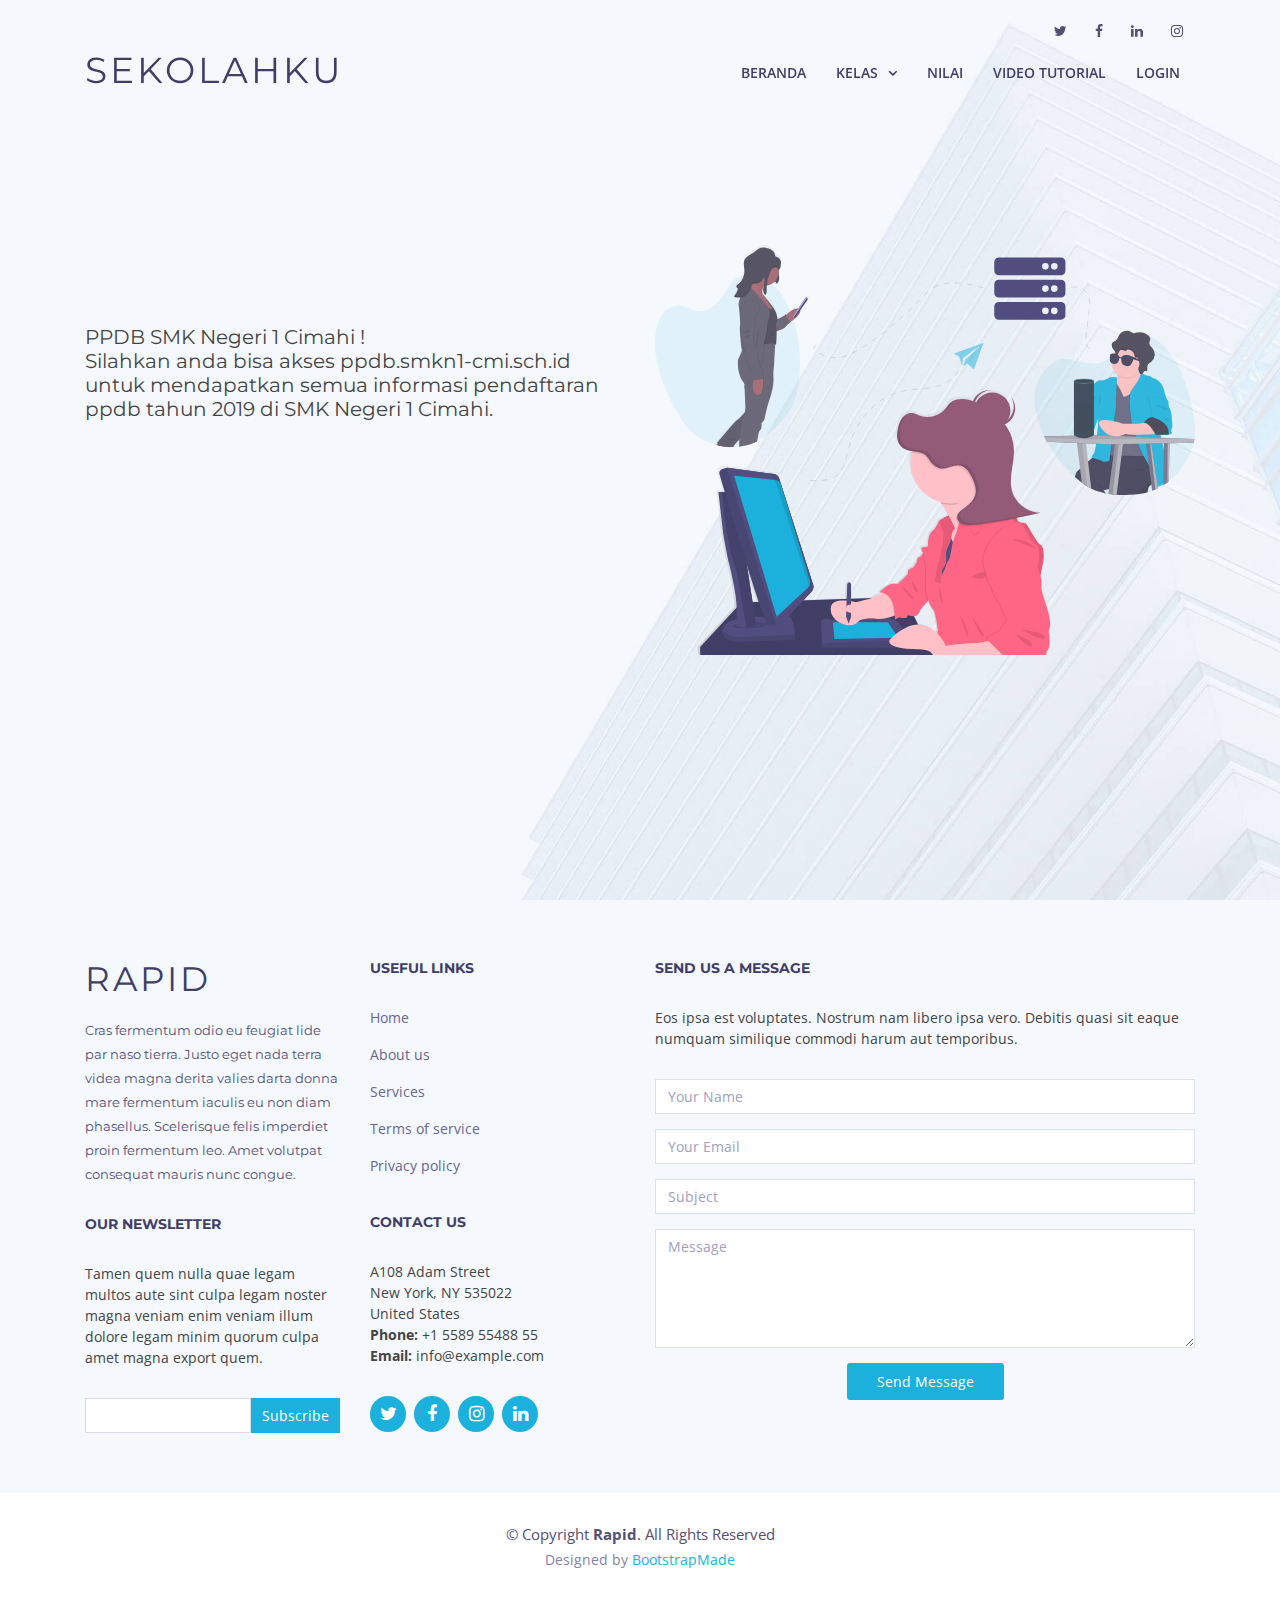
<file: index.html>
<!DOCTYPE html>
<html lang="en">
<head>
  <meta charset="utf-8">
  <title>SMA N 2 POSO</title>
  <meta content="width=device-width, initial-scale=1.0" name="viewport">
  <meta content="" name="keywords">
  <meta content="" name="description">

  <!-- Favicons -->
  <link href="img/favicon.png" rel="icon">
  <link href="img/apple-touch-icon.png" rel="apple-touch-icon">

  <!-- Google Fonts -->
  <link href="https://fonts.googleapis.com/css?family=Open+Sans:300,300i,400,400i,500,600,700,700i|Montserrat:300,400,500,600,700" rel="stylesheet">

  <!-- Bootstrap CSS File -->
  <link href="lib/bootstrap/css/bootstrap.min.css" rel="stylesheet">

  <!-- Libraries CSS Files -->
  <link href="lib/font-awesome/css/font-awesome.min.css" rel="stylesheet">
  <link href="lib/animate/animate.min.css" rel="stylesheet">
  <link href="lib/ionicons/css/ionicons.min.css" rel="stylesheet">
  <link href="lib/owlcarousel/assets/owl.carousel.min.css" rel="stylesheet">
  <link href="lib/lightbox/css/lightbox.min.css" rel="stylesheet">

  <!-- Main Stylesheet File -->
  <link href="css/style.css" rel="stylesheet">

  <!-- =======================================================
    Theme Name: Rapid
    Theme URL: https://bootstrapmade.com/rapid-multipurpose-bootstrap-business-template/
    Author: BootstrapMade.com
    License: https://bootstrapmade.com/license/
  ======================================================= -->
</head>

<body>
  <!--==========================
  Header
  ============================-->
  <header id="header">

    <div id="topbar">
      <div class="container">
        <div class="social-links">
          <a href="#" class="twitter"><i class="fa fa-twitter"></i></a>
          <a href="#" class="facebook"><i class="fa fa-facebook"></i></a>
          <a href="#" class="linkedin"><i class="fa fa-linkedin"></i></a>
          <a href="#" class="instagram"><i class="fa fa-instagram"></i></a>
        </div>
      </div>
    </div>

    <div class="container">

      <div class="logo float-left">
        <!-- Uncomment below if you prefer to use an image logo -->
        <h1 class="text-light"><a href="#intro" class="scrollto"><span>SEKOLAHKU</span></a></h1>
        <!-- <a href="#header" class="scrollto"><img src="img/logo.png" alt="" class="img-fluid"></a> -->
      </div>                            

      <nav class="main-nav float-right d-none d-lg-block">
        <ul>
          <li><a href="#intro">BERANDA</a></li>
          <li class="drop-down"><a href="">KELAS</a>
            <ul>
              <li><a href="#">Kelas X</a></li>
              <li><a href="#">Kelas XI</a></li>
              <li><a href="#">Kelas XI</a></li>
            </ul>
          <li><a href="">NILAI</a>
          </li>
          <li><a href="#videotutorial">VIDEO TUTORIAL</a></li>
          <li class="btn-get-started scrollto"><a href="#about">LOGIN</a></li>
       </ul>           
      </nav><!-- .main-nav -->
      
    </div>
  </header><!-- #header -->

  <!--==========================
    Intro Section
  ============================-->
  <section id="intro" class="clearfix">
    <div class="container d-flex h-100">
      <div class="row justify-content-center align-self-center">
        <div class="col-md-6 intro-info order-md-first order-last">
          <h5> <span>PPDB SMK Negeri 1 Cimahi !</span><br>
            Silahkan anda bisa akses ppdb.smkn1-cmi.sch.id untuk mendapatkan semua informasi pendaftaran ppdb 
            tahun 2019 di SMK Negeri 1 Cimahi.</h5>
        </div>
  
        <div class="col-md-6 intro-img order-md-last order-first">
          <img src="img/intro-img.svg" alt="" class="img-fluid">
        </div>
      </div>

    </div>
  </section><!-- #intro -->

 
  <!--==========================
    Footer
  ============================-->
  <footer id="footer" class="section-bg">
    <div class="footer-top">
      <div class="container">

        <div class="row">

          <div class="col-lg-6">

            <div class="row">

                <div class="col-sm-6">

                  <div class="footer-info">
                    <h3>Rapid</h3>
                    <p>Cras fermentum odio eu feugiat lide par naso tierra. Justo eget nada terra videa magna derita valies darta donna mare fermentum iaculis eu non diam phasellus. Scelerisque felis imperdiet proin fermentum leo. Amet volutpat consequat mauris nunc congue.</p>
                  </div>

                  <div class="footer-newsletter">
                    <h4>Our Newsletter</h4>
                    <p>Tamen quem nulla quae legam multos aute sint culpa legam noster magna veniam enim veniam illum dolore legam minim quorum culpa amet magna export quem.</p>
                    <form action="" method="post">
                      <input type="email" name="email"><input type="submit"  value="Subscribe">
                    </form>
                  </div>

                </div>

                <div class="col-sm-6">
                  <div class="footer-links">
                    <h4>Useful Links</h4>
                    <ul>
                      <li><a href="#">Home</a></li>
                      <li><a href="#">About us</a></li>
                      <li><a href="#">Services</a></li>
                      <li><a href="#">Terms of service</a></li>
                      <li><a href="#">Privacy policy</a></li>
                    </ul>
                  </div>

                  <div class="footer-links">
                    <h4>Contact Us</h4>
                    <p>
                      A108 Adam Street <br>
                      New York, NY 535022<br>
                      United States <br>
                      <strong>Phone:</strong> +1 5589 55488 55<br>
                      <strong>Email:</strong> info@example.com<br>
                    </p>
                  </div>

                  <div class="social-links">
                    <a href="#" class="twitter"><i class="fa fa-twitter"></i></a>
                    <a href="#" class="facebook"><i class="fa fa-facebook"></i></a>
                    <a href="#" class="instagram"><i class="fa fa-instagram"></i></a>
                    <a href="#" class="linkedin"><i class="fa fa-linkedin"></i></a>
                  </div>

                </div>

            </div>

          </div>

          <div class="col-lg-6">

            <div class="form">
              
              <h4>Send us a message</h4>
              <p>Eos ipsa est voluptates. Nostrum nam libero ipsa vero. Debitis quasi sit eaque numquam similique commodi harum aut temporibus.</p>
              <form action="" method="post" role="form" class="contactForm">
                <div class="form-group">
                  <input type="text" name="name" class="form-control" id="name" placeholder="Your Name" data-rule="minlen:4" data-msg="Please enter at least 4 chars" />
                  <div class="validation"></div>
                </div>
                <div class="form-group">
                  <input type="email" class="form-control" name="email" id="email" placeholder="Your Email" data-rule="email" data-msg="Please enter a valid email" />
                  <div class="validation"></div>
                </div>
                <div class="form-group">
                  <input type="text" class="form-control" name="subject" id="subject" placeholder="Subject" data-rule="minlen:4" data-msg="Please enter at least 8 chars of subject" />
                  <div class="validation"></div>
                </div>
                <div class="form-group">
                  <textarea class="form-control" name="message" rows="5" data-rule="required" data-msg="Please write something for us" placeholder="Message"></textarea>
                  <div class="validation"></div>
                </div>

                <div id="sendmessage">Your message has been sent. Thank you!</div>
                <div id="errormessage"></div>

                <div class="text-center"><button type="submit" title="Send Message">Send Message</button></div>
              </form>
            </div>

          </div>

          

        </div>

      </div>
    </div>

    <div class="container">
      <div class="copyright">
        &copy; Copyright <strong>Rapid</strong>. All Rights Reserved
      </div>
      <div class="credits">
        <!--
          All the links in the footer should remain intact.
          You can delete the links only if you purchased the pro version.
          Licensing information: https://bootstrapmade.com/license/
          Purchase the pro version with working PHP/AJAX contact form: https://bootstrapmade.com/buy/?theme=Rapid
        -->
        Designed by <a href="https://bootstrapmade.com/">BootstrapMade</a>
      </div>
    </div>
  </footer><!-- #footer -->

  <a href="#" class="back-to-top"><i class="fa fa-chevron-up"></i></a>
  <!-- Uncomment below i you want to use a preloader -->
  <!-- <div id="preloader"></div> -->

  <!-- JavaScript Libraries -->
  <script src="lib/jquery/jquery.min.js"></script>
  <script src="lib/jquery/jquery-migrate.min.js"></script>
  <script src="lib/bootstrap/js/bootstrap.bundle.min.js"></script>
  <script src="lib/easing/easing.min.js"></script>
  <script src="lib/mobile-nav/mobile-nav.js"></script>
  <script src="lib/wow/wow.min.js"></script>
  <script src="lib/waypoints/waypoints.min.js"></script>
  <script src="lib/counterup/counterup.min.js"></script>
  <script src="lib/owlcarousel/owl.carousel.min.js"></script>
  <script src="lib/isotope/isotope.pkgd.min.js"></script>
  <script src="lib/lightbox/js/lightbox.min.js"></script>
  <!-- Contact Form JavaScript File -->
  <script src="contactform/contactform.js"></script>

  <!-- Template Main Javascript File -->
  <script src="js/main.js"></script>

</body>
</html>
</file>
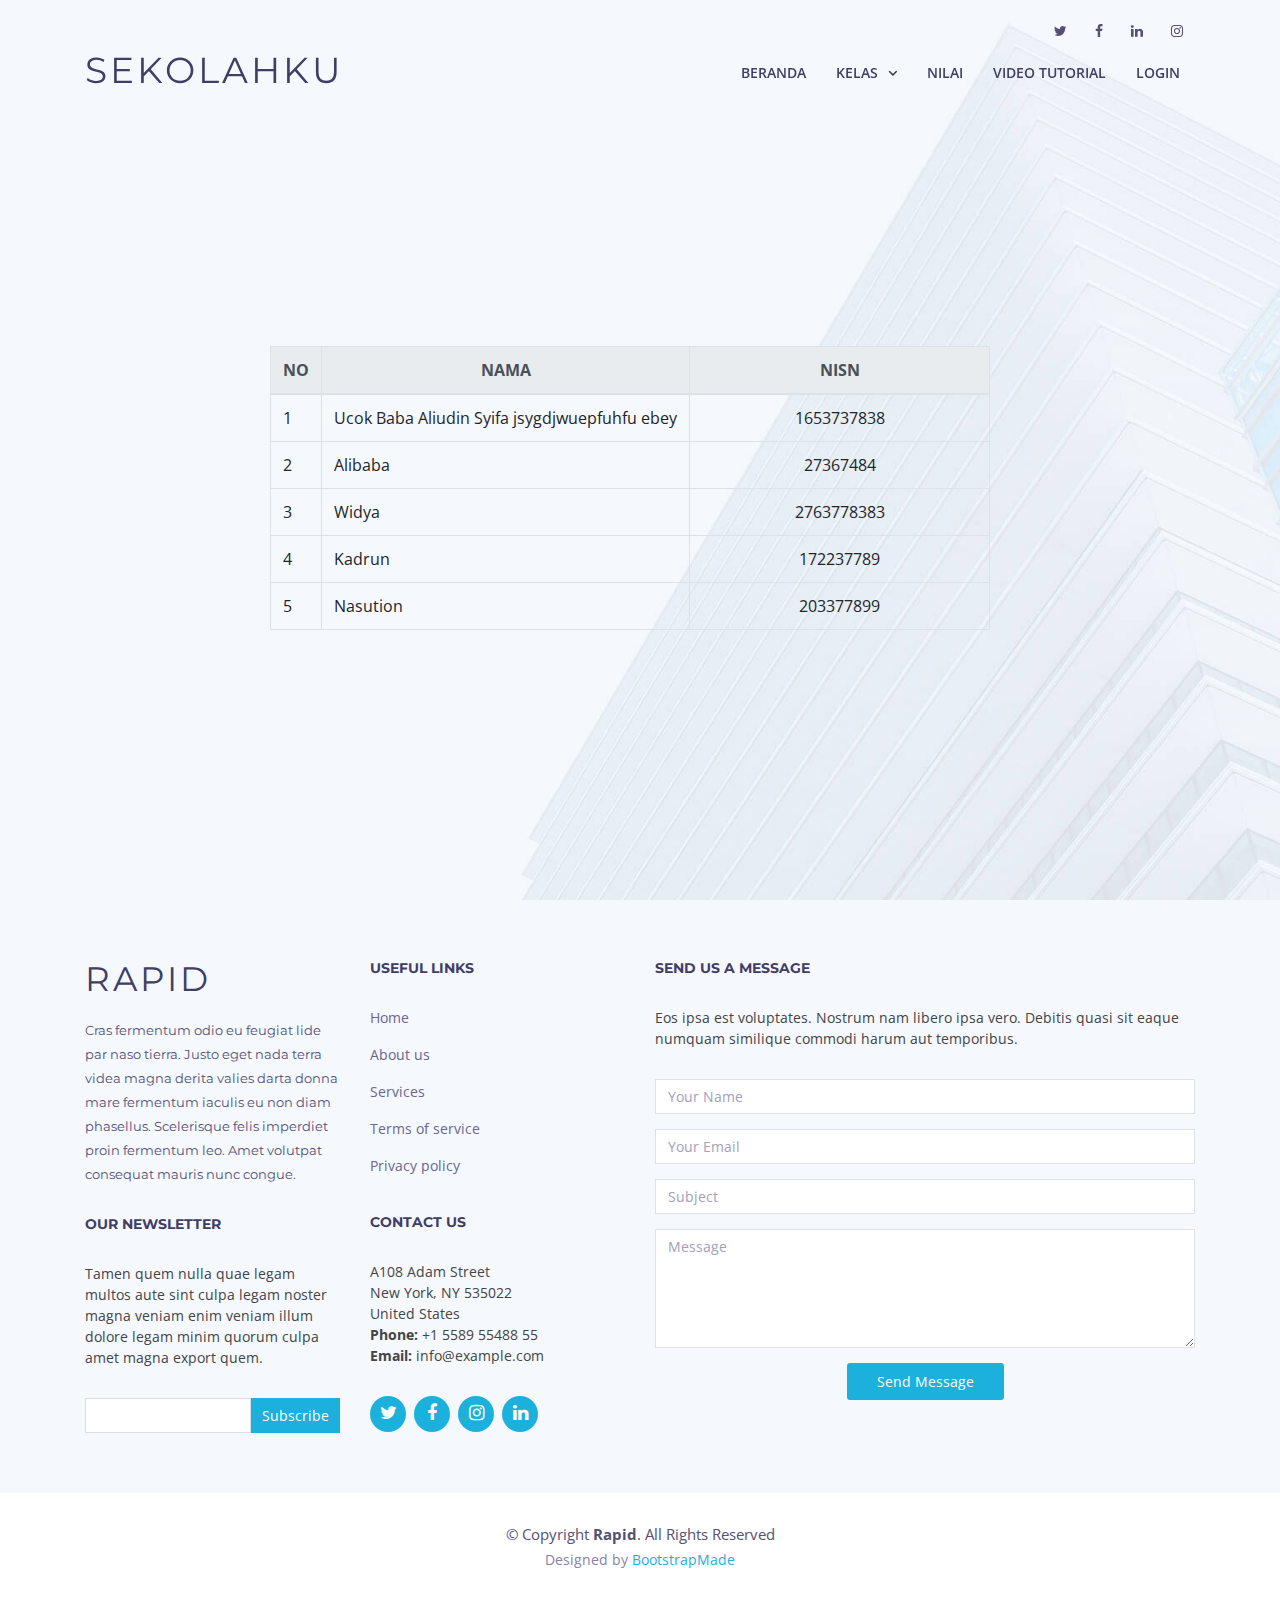
<file: kelasx.html>
<html lang="en">
<head>
  <meta charset="utf-8">
  <title>SMA N 2 POSO</title>
  <meta content="width=device-width, initial-scale=1.0" name="viewport">
  <meta content="" name="keywords">
  <meta content="" name="description">

  <!-- Favicons -->
  <link href="img/favicon.png" rel="icon">
  <link href="img/apple-touch-icon.png" rel="apple-touch-icon">

  <!-- Google Fonts -->
  <link href="https://fonts.googleapis.com/css?family=Open+Sans:300,300i,400,400i,500,600,700,700i|Montserrat:300,400,500,600,700" rel="stylesheet">

  <!-- Bootstrap CSS File -->
  <link href="lib/bootstrap/css/bootstrap.min.css" rel="stylesheet">
  <link href="css/custom.css" rel="stylesheet">
 

  <!-- Libraries CSS Files -->
  <link href="lib/font-awesome/css/font-awesome.min.css" rel="stylesheet">
  <link href="lib/animate/animate.min.css" rel="stylesheet">
  <link href="lib/ionicons/css/ionicons.min.css" rel="stylesheet">
  <link href="lib/owlcarousel/assets/owl.carousel.min.css" rel="stylesheet">
  <link href="lib/lightbox/css/lightbox.min.css" rel="stylesheet">

  <!-- Main Stylesheet File -->
  <link href="css/style.css" rel="stylesheet">

  <!-- =======================================================
    Theme Name: Rapid
    Theme URL: https://bootstrapmade.com/rapid-multipurpose-bootstrap-business-template/
    Author: BootstrapMade.com
    License: https://bootstrapmade.com/license/
  ======================================================= -->
</head>

<body>
  <!--==========================
  Header
  ============================-->
  <header id="header">

    <div id="topbar">
      <div class="container">
        <div class="social-links">
          <a href="#" class="twitter"><i class="fa fa-twitter"></i></a>
          <a href="#" class="facebook"><i class="fa fa-facebook"></i></a>
          <a href="#" class="linkedin"><i class="fa fa-linkedin"></i></a>
          <a href="#" class="instagram"><i class="fa fa-instagram"></i></a>
        </div>
      </div>
    </div>

    <div class="container">

      <div class="logo float-left">
        <!-- Uncomment below if you prefer to use an image logo -->
        <h1 class="text-light"><a href="#intro" class="scrollto"><span>SEKOLAHKU</span></a></h1>
        <!-- <a href="#header" class="scrollto"><img src="img/logo.png" alt="" class="img-fluid"></a> -->
      </div>                            

      <nav class="main-nav float-right d-none d-lg-block">
        <ul>
          <li><a href="#intro">BERANDA</a></li>
          <li class="drop-down"><a href="">KELAS</a>
            <ul>
              <li><a href="">Kelas X</a></li>
              <li><a href="#">Kelas XI</a></li>
              <li><a href="#">Kelas XI</a></li>
            </ul>
          <li><a href="">NILAI</a>
          </li>
          <li><a href="#videotutorial">VIDEO TUTORIAL</a></li>
          <li class="btn-get-started scrollto"><a href="#about">LOGIN</a></li>
       </ul>           
      </nav><!-- .main-nav -->
      
    </div>
  </header><!-- #header -->

  <!--==========================
    Intro Section
  ============================-->
  <section id="intro" class="clearfix">
    <div class="container d-flex h-100 table-responsive">
      <div class="row justify-content-center align-self-center">
       
       <div class="tabletengah">
        <table class="table table-bordered table-hover" >
            <thead class="thead-light" align="center">
                <tr class="table-width">
                    <th>NO</th>
                    <th>NAMA</th>
                    <th width="300px">NISN</th>				
                </tr>
            </thead>
            <tbody>
                <tr>
                    <td>1</td>
                    <td align="left">Ucok Baba Aliudin Syifa jsygdjwuepfuhfu ebey</td>
                    <td align="center">1653737838</td>
                </tr>
                <tr>
                    <td>2</td>
                    <td align="left">Alibaba</td>
                    <td align="center">27367484</td>
                </tr>
                <tr>
                    <td>3</td>
                    <td align="left">Widya</td>
                    <td align="center" >2763778383</td>
                </tr>
                <tr>
                    <td>4</td>
                    <td align="left" >Kadrun</td>
                    <td align="center">172237789</td>
                </tr>
                <tr>
                    <td>5</td>
                    <td align="left" >Nasution</td>
                    <td align="center">203377899</td>
                </tr>
            </tbody>
        </table>
        </div>

      </div>

    </div>
  </section><!-- #intro -->

 
  <!--==========================
    Footer
  ============================-->
  <footer id="footer" class="section-bg">
    <div class="footer-top">
      <div class="container">

        <div class="row">

          <div class="col-lg-6">

            <div class="row">

                <div class="col-sm-6">

                  <div class="footer-info">
                    <h3>Rapid</h3>
                    <p>Cras fermentum odio eu feugiat lide par naso tierra. Justo eget nada terra videa magna derita valies darta donna mare fermentum iaculis eu non diam phasellus. Scelerisque felis imperdiet proin fermentum leo. Amet volutpat consequat mauris nunc congue.</p>
                  </div>

                  <div class="footer-newsletter">
                    <h4>Our Newsletter</h4>
                    <p>Tamen quem nulla quae legam multos aute sint culpa legam noster magna veniam enim veniam illum dolore legam minim quorum culpa amet magna export quem.</p>
                    <form action="" method="post">
                      <input type="email" name="email"><input type="submit"  value="Subscribe">
                    </form>
                  </div>

                </div>

                <div class="col-sm-6">
                  <div class="footer-links">
                    <h4>Useful Links</h4>
                    <ul>
                      <li><a href="#">Home</a></li>
                      <li><a href="#">About us</a></li>
                      <li><a href="#">Services</a></li>
                      <li><a href="#">Terms of service</a></li>
                      <li><a href="#">Privacy policy</a></li>
                    </ul>
                  </div>

                  <div class="footer-links">
                    <h4>Contact Us</h4>
                    <p>
                      A108 Adam Street <br>
                      New York, NY 535022<br>
                      United States <br>
                      <strong>Phone:</strong> +1 5589 55488 55<br>
                      <strong>Email:</strong> info@example.com<br>
                    </p>
                  </div>

                  <div class="social-links">
                    <a href="#" class="twitter"><i class="fa fa-twitter"></i></a>
                    <a href="#" class="facebook"><i class="fa fa-facebook"></i></a>
                    <a href="#" class="instagram"><i class="fa fa-instagram"></i></a>
                    <a href="#" class="linkedin"><i class="fa fa-linkedin"></i></a>
                  </div>

                </div>

            </div>

          </div>

          <div class="col-lg-6">

            <div class="form">
              
              <h4>Send us a message</h4>
              <p>Eos ipsa est voluptates. Nostrum nam libero ipsa vero. Debitis quasi sit eaque numquam similique commodi harum aut temporibus.</p>
              <form action="" method="post" role="form" class="contactForm">
                <div class="form-group">
                  <input type="text" name="name" class="form-control" id="name" placeholder="Your Name" data-rule="minlen:4" data-msg="Please enter at least 4 chars" />
                  <div class="validation"></div>
                </div>
                <div class="form-group">
                  <input type="email" class="form-control" name="email" id="email" placeholder="Your Email" data-rule="email" data-msg="Please enter a valid email" />
                  <div class="validation"></div>
                </div>
                <div class="form-group">
                  <input type="text" class="form-control" name="subject" id="subject" placeholder="Subject" data-rule="minlen:4" data-msg="Please enter at least 8 chars of subject" />
                  <div class="validation"></div>
                </div>
                <div class="form-group">
                  <textarea class="form-control" name="message" rows="5" data-rule="required" data-msg="Please write something for us" placeholder="Message"></textarea>
                  <div class="validation"></div>
                </div>

                <div id="sendmessage">Your message has been sent. Thank you!</div>
                <div id="errormessage"></div>

                <div class="text-center"><button type="submit" title="Send Message">Send Message</button></div>
              </form>
            </div>

          </div>

          

        </div>

      </div>
    </div>

    <div class="container">
      <div class="copyright">
        &copy; Copyright <strong>Rapid</strong>. All Rights Reserved
      </div>
      <div class="credits">
        <!--
          All the links in the footer should remain intact.
          You can delete the links only if you purchased the pro version.
          Licensing information: https://bootstrapmade.com/license/
          Purchase the pro version with working PHP/AJAX contact form: https://bootstrapmade.com/buy/?theme=Rapid
        -->
        Designed by <a href="https://bootstrapmade.com/">BootstrapMade</a>
      </div>
    </div>
  </footer><!-- #footer -->

  <a href="#" class="back-to-top"><i class="fa fa-chevron-up"></i></a>
  <!-- Uncomment below i you want to use a preloader -->
  <!-- <div id="preloader"></div> -->

  <!-- JavaScript Libraries -->
  <script src="lib/jquery/jquery.min.js"></script>
  <script src="lib/jquery/jquery-migrate.min.js"></script>
  <script src="lib/bootstrap/js/bootstrap.bundle.min.js"></script>
  <script src="lib/easing/easing.min.js"></script>
  <script src="lib/mobile-nav/mobile-nav.js"></script>
  <script src="lib/wow/wow.min.js"></script>
  <script src="lib/waypoints/waypoints.min.js"></script>
  <script src="lib/counterup/counterup.min.js"></script>
  <script src="lib/owlcarousel/owl.carousel.min.js"></script>
  <script src="lib/isotope/isotope.pkgd.min.js"></script>
  <script src="lib/lightbox/js/lightbox.min.js"></script>
  <!-- Contact Form JavaScript File -->
  <script src="contactform/contactform.js"></script>

  <!-- Template Main Javascript File -->
  <script src="js/main.js"></script>

</body>
</html>
</file>
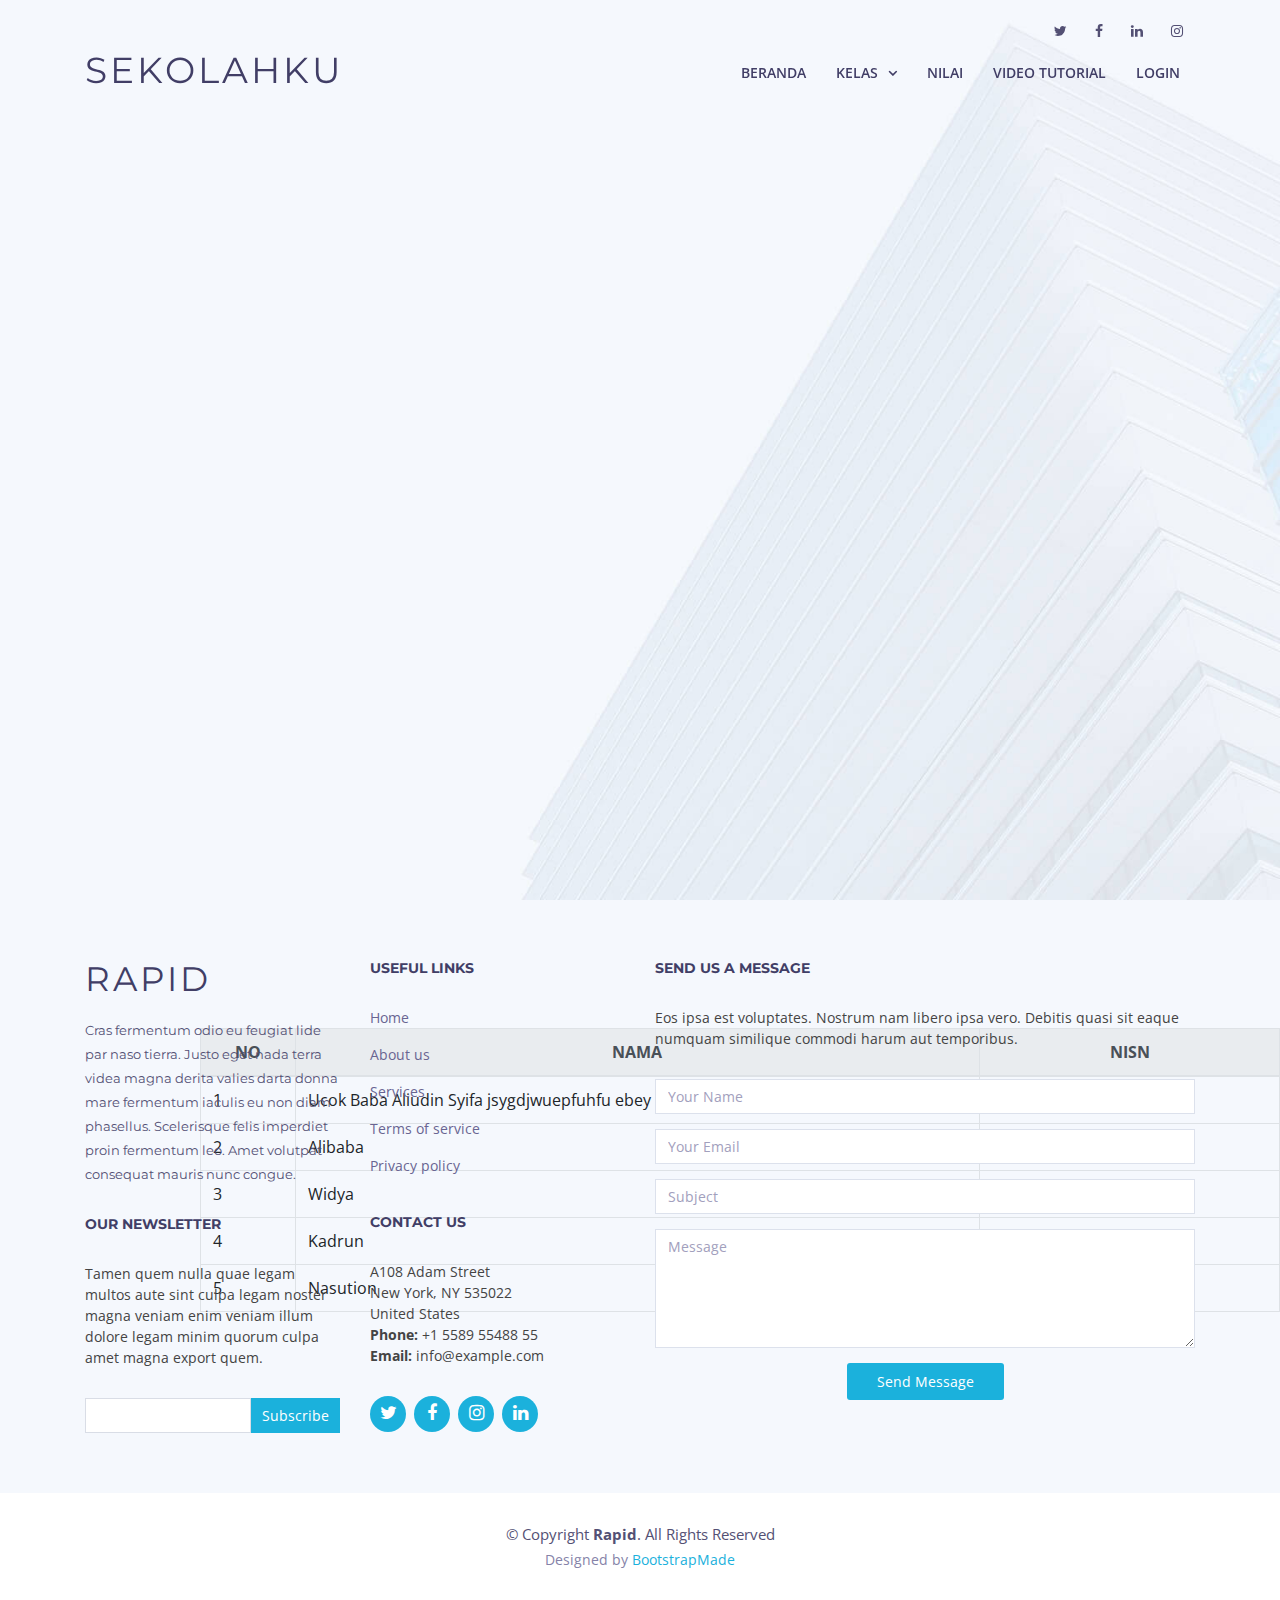
<file: kelasxii.html>
<html lang="en">
<head>
  <meta charset="utf-8">
  <title>SMA N 2 POSO</title>
  <meta content="width=device-width, initial-scale=1.0" name="viewport">
  <meta content="" name="keywords">
  <meta content="" name="description">

  <!-- Favicons -->
  <link href="img/favicon.png" rel="icon">
  <link href="img/apple-touch-icon.png" rel="apple-touch-icon">

  <!-- Google Fonts -->
  <link href="https://fonts.googleapis.com/css?family=Open+Sans:300,300i,400,400i,500,600,700,700i|Montserrat:300,400,500,600,700" rel="stylesheet">

  <!-- Bootstrap CSS File -->
  <link href="lib/bootstrap/css/bootstrap.min.css" rel="stylesheet">
  <link href="css/custom.css" rel="stylesheet">
 

  <!-- Libraries CSS Files -->
  <link href="lib/font-awesome/css/font-awesome.min.css" rel="stylesheet">
  <link href="lib/animate/animate.min.css" rel="stylesheet">
  <link href="lib/ionicons/css/ionicons.min.css" rel="stylesheet">
  <link href="lib/owlcarousel/assets/owl.carousel.min.css" rel="stylesheet">
  <link href="lib/lightbox/css/lightbox.min.css" rel="stylesheet">

  <!-- Main Stylesheet File -->
  <link href="css/style.css" rel="stylesheet">

  <!-- =======================================================
    Theme Name: Rapid
    Theme URL: https://bootstrapmade.com/rapid-multipurpose-bootstrap-business-template/
    Author: BootstrapMade.com
    License: https://bootstrapmade.com/license/
  ======================================================= -->
</head>

<body>
  <!--==========================
  Header
  ============================-->
  <header id="header">

    <div id="topbar">
      <div class="container">
        <div class="social-links">
          <a href="#" class="twitter"><i class="fa fa-twitter"></i></a>
          <a href="#" class="facebook"><i class="fa fa-facebook"></i></a>
          <a href="#" class="linkedin"><i class="fa fa-linkedin"></i></a>
          <a href="#" class="instagram"><i class="fa fa-instagram"></i></a>
        </div>
      </div>
    </div>

    <div class="container">

      <div class="logo float-left">
        <!-- Uncomment below if you prefer to use an image logo -->
        <h1 class="text-light"><a href="#intro" class="scrollto"><span>SEKOLAHKU</span></a></h1>
        <!-- <a href="#header" class="scrollto"><img src="img/logo.png" alt="" class="img-fluid"></a> -->
      </div>                            

      <nav class="main-nav float-right d-none d-lg-block">
        <ul>
          <li><a href="#intro">BERANDA</a></li>
          <li class="drop-down"><a href="">KELAS</a>
            <ul>
              <li><a href="#">Kelas X</a></li>
              <li><a href="#">Kelas XI</a></li>
              <li><a href="#">Kelas XI</a></li>
            </ul>
          <li><a href="">NILAI</a>
          </li>
          <li><a href="#videotutorial">VIDEO TUTORIAL</a></li>
          <li class="btn-get-started scrollto"><a href="#about">LOGIN</a></li>
       </ul>           
      </nav><!-- .main-nav -->
      
    </div>
  </header><!-- #header -->

  <!--==========================
    Intro Section
  ============================-->
  <section id="intro" class="clearfix">
    <div class="container d-flex h-100 table-responsive">
      <div class="row justify-content-center align-self-center">
      </div>
    </div>
       
       <div class="tabletengah">
        <table class="table table-bordered table-hover" >
            <thead class="thead-light" align="center">
                <tr class="table-width">
                    <th>NO</th>
                    <th>NAMA</th>
                    <th width="300px">NISN</th>				
                </tr>
            </thead>
            <tbody>
                <tr>
                    <td>1</td>
                    <td align="left">Ucok Baba Aliudin Syifa jsygdjwuepfuhfu ebey</td>
                    <td align="center">1653737838</td>
                </tr>
                <tr>
                    <td>2</td>
                    <td align="left">Alibaba</td>
                    <td align="center">27367484</td>
                </tr>
                <tr>
                    <td>3</td>
                    <td align="left">Widya</td>
                    <td align="center" >2763778383</td>
                </tr>
                <tr>
                    <td>4</td>
                    <td align="left" >Kadrun</td>
                    <td align="center">172237789</td>
                </tr>
                <tr>
                    <td>5</td>
                    <td align="left" >Nasution</td>
                    <td align="center">203377899</td>
                </tr>
            </tbody>
        </table>
        </div>

      </div>

    </div>
  </section><!-- #intro -->

 
  <!--==========================
    Footer
  ============================-->
  <footer id="footer" class="section-bg">
    <div class="footer-top">
      <div class="container">

        <div class="row">

          <div class="col-lg-6">

            <div class="row">

                <div class="col-sm-6">

                  <div class="footer-info">
                    <h3>Rapid</h3>
                    <p>Cras fermentum odio eu feugiat lide par naso tierra. Justo eget nada terra videa magna derita valies darta donna mare fermentum iaculis eu non diam phasellus. Scelerisque felis imperdiet proin fermentum leo. Amet volutpat consequat mauris nunc congue.</p>
                  </div>

                  <div class="footer-newsletter">
                    <h4>Our Newsletter</h4>
                    <p>Tamen quem nulla quae legam multos aute sint culpa legam noster magna veniam enim veniam illum dolore legam minim quorum culpa amet magna export quem.</p>
                    <form action="" method="post">
                      <input type="email" name="email"><input type="submit"  value="Subscribe">
                    </form>
                  </div>

                </div>

                <div class="col-sm-6">
                  <div class="footer-links">
                    <h4>Useful Links</h4>
                    <ul>
                      <li><a href="#">Home</a></li>
                      <li><a href="#">About us</a></li>
                      <li><a href="#">Services</a></li>
                      <li><a href="#">Terms of service</a></li>
                      <li><a href="#">Privacy policy</a></li>
                    </ul>
                  </div>

                  <div class="footer-links">
                    <h4>Contact Us</h4>
                    <p>
                      A108 Adam Street <br>
                      New York, NY 535022<br>
                      United States <br>
                      <strong>Phone:</strong> +1 5589 55488 55<br>
                      <strong>Email:</strong> info@example.com<br>
                    </p>
                  </div>

                  <div class="social-links">
                    <a href="#" class="twitter"><i class="fa fa-twitter"></i></a>
                    <a href="#" class="facebook"><i class="fa fa-facebook"></i></a>
                    <a href="#" class="instagram"><i class="fa fa-instagram"></i></a>
                    <a href="#" class="linkedin"><i class="fa fa-linkedin"></i></a>
                  </div>

                </div>

            </div>

          </div>

          <div class="col-lg-6">

            <div class="form">
              
              <h4>Send us a message</h4>
              <p>Eos ipsa est voluptates. Nostrum nam libero ipsa vero. Debitis quasi sit eaque numquam similique commodi harum aut temporibus.</p>
              <form action="" method="post" role="form" class="contactForm">
                <div class="form-group">
                  <input type="text" name="name" class="form-control" id="name" placeholder="Your Name" data-rule="minlen:4" data-msg="Please enter at least 4 chars" />
                  <div class="validation"></div>
                </div>
                <div class="form-group">
                  <input type="email" class="form-control" name="email" id="email" placeholder="Your Email" data-rule="email" data-msg="Please enter a valid email" />
                  <div class="validation"></div>
                </div>
                <div class="form-group">
                  <input type="text" class="form-control" name="subject" id="subject" placeholder="Subject" data-rule="minlen:4" data-msg="Please enter at least 8 chars of subject" />
                  <div class="validation"></div>
                </div>
                <div class="form-group">
                  <textarea class="form-control" name="message" rows="5" data-rule="required" data-msg="Please write something for us" placeholder="Message"></textarea>
                  <div class="validation"></div>
                </div>

                <div id="sendmessage">Your message has been sent. Thank you!</div>
                <div id="errormessage"></div>

                <div class="text-center"><button type="submit" title="Send Message">Send Message</button></div>
              </form>
            </div>

          </div>

          

        </div>

      </div>
    </div>

    <div class="container">
      <div class="copyright">
        &copy; Copyright <strong>Rapid</strong>. All Rights Reserved
      </div>
      <div class="credits">
        <!--
          All the links in the footer should remain intact.
          You can delete the links only if you purchased the pro version.
          Licensing information: https://bootstrapmade.com/license/
          Purchase the pro version with working PHP/AJAX contact form: https://bootstrapmade.com/buy/?theme=Rapid
        -->
        Designed by <a href="https://bootstrapmade.com/">BootstrapMade</a>
      </div>
    </div>
  </footer><!-- #footer -->

  <a href="#" class="back-to-top"><i class="fa fa-chevron-up"></i></a>
  <!-- Uncomment below i you want to use a preloader -->
  <!-- <div id="preloader"></div> -->

  <!-- JavaScript Libraries -->
  <script src="lib/jquery/jquery.min.js"></script>
  <script src="lib/jquery/jquery-migrate.min.js"></script>
  <script src="lib/bootstrap/js/bootstrap.bundle.min.js"></script>
  <script src="lib/easing/easing.min.js"></script>
  <script src="lib/mobile-nav/mobile-nav.js"></script>
  <script src="lib/wow/wow.min.js"></script>
  <script src="lib/waypoints/waypoints.min.js"></script>
  <script src="lib/counterup/counterup.min.js"></script>
  <script src="lib/owlcarousel/owl.carousel.min.js"></script>
  <script src="lib/isotope/isotope.pkgd.min.js"></script>
  <script src="lib/lightbox/js/lightbox.min.js"></script>
  <!-- Contact Form JavaScript File -->
  <script src="contactform/contactform.js"></script>

  <!-- Template Main Javascript File -->
  <script src="js/main.js"></script>

</body>
</html>
</file>
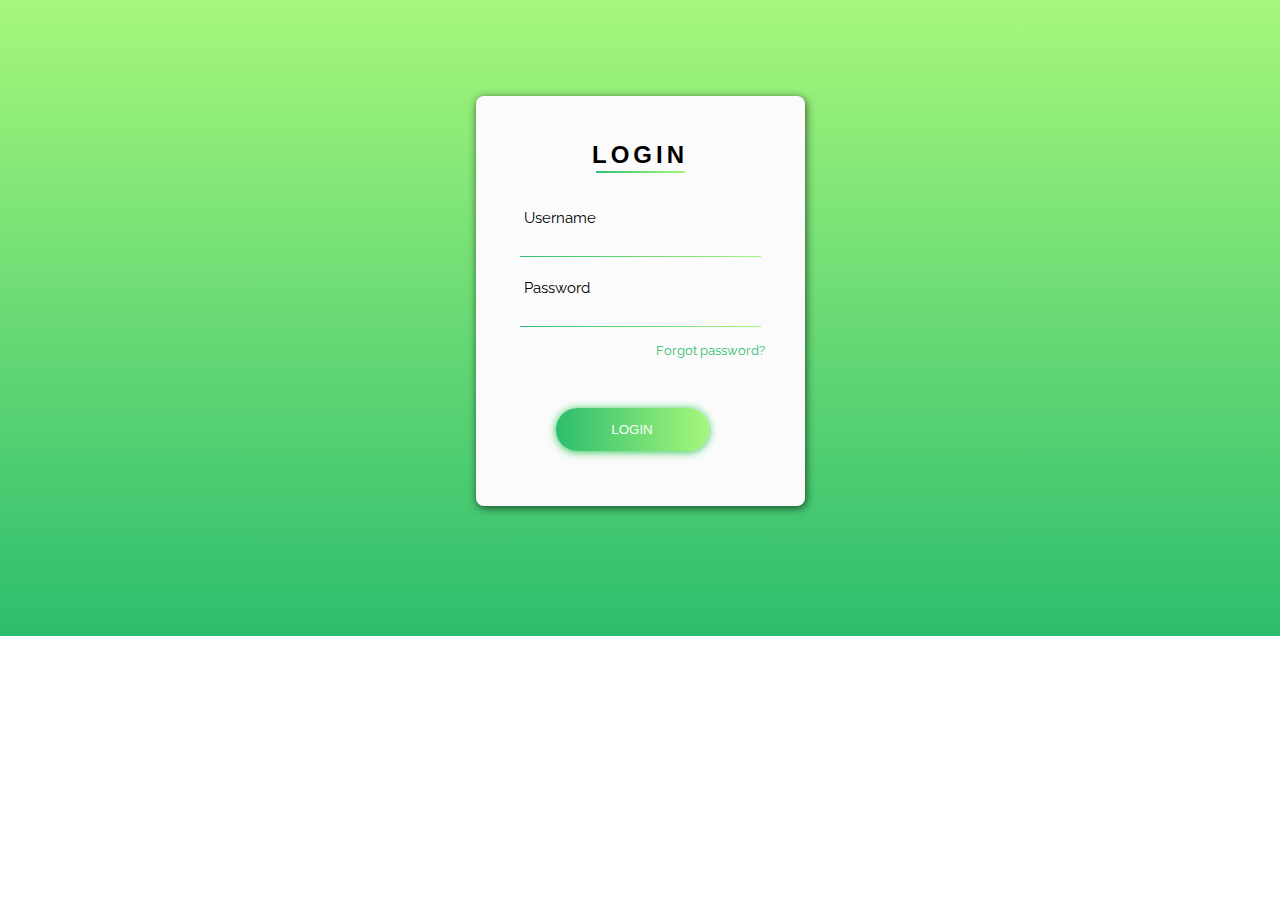
<file: loin2.html>
<!DOCTYPE html>
<html>
 <head>
  <title>Login</title>
  <link href="https://fonts.googleapis.com/css?family=Raleway" rel="stylesheet">
  <link href="./css/" rel="stylesheet">
  <style>
  #card {
    background: #fbfbfb;
    border-radius: 8px;
    box-shadow: 1px 2px 8px rgba(0, 0, 0, 0.65);
    height: 410px;
    margin: 6rem auto 8.1rem auto;
    width: 329px;
}
body {
       background: -webkit-linear-gradient(bottom, #2dbd6e, #a6f77b);
       background-repeat: no-repeat;
}
#card-content {
      padding: 12px 44px;
}
#card-title {
      font-family: "Raleway Thin", sans-serif;
      letter-spacing: 4px;
      padding-bottom: 23px;
      padding-top: 13px;
      text-align: center;
}
.underline-title {
      background: -webkit-linear-gradient(right, #a6f77b, #2ec06f);
      height: 2px;
      margin: -1.1rem auto 0 auto;
      width: 89px;
}
a {
    text-decoration: none;
}
label {
    font-family: "Raleway", sans-serif;
    font-size: 11pt;
}
#forgot-pass {
    color: #2dbd6e;
    font-family: "Raleway", sans-serif;
    font-size: 10pt;
    margin-top: 3px;
    padding-right: 40px;
    text-align: right;
}
.form {
    align-items: left;
    display: flex;
    flex-direction: column;
}
.form-border {
    background: -webkit-linear-gradient(right, #a6f77b, #2ec06f);
    height: 1px;
    width: 100%;
}
.form-content {
    background: #fbfbfb;
    border: none;
    outline: none;
    padding-top: 14px;
}

#submit-btn {
    background: -webkit-linear-gradient(right, #a6f77b, #2dbd6e);
    border: none;
    border-radius: 21px;
    box-shadow: 0px 1px 8px #24c64f;
    cursor: pointer;
    color: white;
    font-family: "Raleway SemiBold", sans-serif;
    height: 42.3px;
    margin: 0 auto;
    margin-top: 50px;
    margin-left: 80px;
    transition: 0.25s;
    width: 153px;
}
#submit-btn:hover {
    box-shadow: 0px 1px 18px #24c64f;
}
</style>
 </head>
 <body>
     <div id="card">
        <div id="card-content">
            <div id="card-title">
              <h2>LOGIN</h2>
              <div class="underline-title"></div>
            </div>
            <form method="post" class="form">
                <label for="user-email" style="padding-top:13px">&nbsp;Username</label>
      <input
       id="user-email"
       class="form-content"
       type="email"
       name="email"
       autocomplete="on"
       required />
      <div class="form-border"></div>
    <label for="user-password" style="padding-top:22px">&nbsp;Password</label>
      <input
       id="user-password"
       class="form-content"
       type="password"
       name="password"
       required />
      <div class="form-border">
          </div>
         </div>
    <a href="#"><legend id="forgot-pass">Forgot password?</legend></a>   
    <input id="submit-btn" type="submit" name="submit" value="LOGIN" /> 
        </form>
     </div>
 </body>
</html>
</file>
<file: css/custom.css>
.tabletengah {
    padding-left: 200px;
    padding-top: 10%;
}

#card {
    border-radius: 8px;
    box-shadow: 1px 2px 8px rgba(0, 0, 0, 0.65);
    height: 410px;
    margin: 6rem auto 8.1rem auto;
    width: 329px;
    margin-top: 200px;
    background: -webkit-linear-gradient(#2dbd6e,#a6f77b);
}

#card-content {
    padding: 12px 44px;
    color: white;
}
#card-title {
    font-family: "Raleway Thin", sans-serif;
    letter-spacing: 4px;
    padding-bottom: 23px;
    padding-top: 13px;
    text-align: center;
}
.underline-title {
    background: -webkit-linear-gradient(right, white,white);
    height: 2px;
    margin: -1.1rem auto 0 auto;
    width: 150px;
}

.label {
    font-size: 13px;
    text-align: left;
    text-decoration: none;
    float: left;
    padding-left: 22px;
}

.label2 {
    font-size: 13px;
    text-align: left;
    text-decoration: none;
    float: left;
    padding-left: 22px;
}

.form-border {
    background: -webkit-linear-gradient(right, #ffffff, #ffffff);
    height: 1px;
    width: 100%;
}
</file>
<file: css/style.css>
/*
  Theme Name: Rapid
  Theme URL: https://bootstrapmade.com/rapid-multipurpose-bootstrap-business-template/
  Author: BootstrapMade.com
  License: https://bootstrapmade.com/license/
*/

/*--------------------------------------------------------------
# General
--------------------------------------------------------------*/

body {
  background: #fff;
  color: #444;
  font-family: "Open Sans", sans-serif;
}

a {
  color: #1bb1dc;
  transition: 0.5s;
}

a:hover,
a:active,
a:focus {
  color: #0a98c0;
  outline: none;
  text-decoration: none;
}

p {
  padding: 0;
  margin: 0 0 30px 0;
}

h1,
h2,
h3,
h4,
h5,
h6 {
  font-family: "Montserrat", sans-serif;
  font-weight: 400;
  margin: 0 0 20px 0;
  padding: 0;
}

/* Back to top button */

.back-to-top {
  position: fixed;
  display: none;
  background: #1bb1dc;
  color: #fff;
  width: 44px;
  height: 44px;
  text-align: center;
  line-height: 1;
  font-size: 16px;
  border-radius: 50%;
  right: 15px;
  bottom: 15px;
  transition: background 0.5s;
  z-index: 11;
}

.back-to-top i {
  padding-top: 12px;
  color: #fff;
}

/* Prelaoder */

#preloader {
  position: fixed;
  top: 0;
  left: 0;
  right: 0;
  bottom: 0;
  z-index: 9999;
  overflow: hidden;
  background: #fff;
}

#preloader:before {
  content: "";
  position: fixed;
  top: calc(50% - 30px);
  left: calc(50% - 30px);
  border: 6px solid #f2f2f2;
  border-top: 6px solid #1bb1dc;
  border-radius: 50%;
  width: 60px;
  height: 60px;
  -webkit-animation: animate-preloader 1s linear infinite;
  animation: animate-preloader 1s linear infinite;
}

@-webkit-keyframes animate-preloader {
  0% {
    -webkit-transform: rotate(0deg);
    transform: rotate(0deg);
  }

  100% {
    -webkit-transform: rotate(360deg);
    transform: rotate(360deg);
  }
}

@keyframes animate-preloader {
  0% {
    -webkit-transform: rotate(0deg);
    transform: rotate(0deg);
  }

  100% {
    -webkit-transform: rotate(360deg);
    transform: rotate(360deg);
  }
}

/*--------------------------------------------------------------
# Top Bar
--------------------------------------------------------------*/

#topbar {
  padding: 0 0 10px 0;
  font-size: 14px;
  transition: all 0.5s;
}

#topbar .social-links {
  text-align: right;
}

#topbar .social-links a {
  color: #535074;
  padding: 4px 12px;
  display: inline-block;
  line-height: 1px;
}

#topbar .social-links a:hover {
  color: #1bb1dc;
}

#topbar .social-links a:first-child {
  border-left: 0;
}

/*--------------------------------------------------------------
# Header
--------------------------------------------------------------*/

#header {
  height: 110px;
  transition: all 0.5s;
  z-index: 997;
  transition: all 0.5s;
  padding: 20px 0;
  position: fixed;
  left: 0;
  top: 0;
  right: 0;
  transition: all 0.5s;
  z-index: 997;
}


#header.header-scrolled,
#header.header-pages {
  height: 70px;
  padding: 15px 0;
  background-color: #fff;
  box-shadow: 0px 0px 30px rgba(127, 137, 161, 0.3);
}

#header.header-scrolled #topbar,
#header.header-pages #topbar {
  display: none;
}

#header .logo h1 {
  font-size: 36px;
  margin: 0;
  padding: 0;
  line-height: 1;
  font-weight: 400;
  letter-spacing: 3px;
  text-transform: uppercase;
}

#header .logo h1 a,
#header .logo h1 a:hover {
  color: #413e66;
  text-decoration: none;
}

#header .logo img {
  padding: 0;
  margin: 7px 0;
  max-height: 26px;
}

.main-pages {
  margin-top: 60px;
}

/*--------------------------------------------------------------
# Intro Section
--------------------------------------------------------------*/

#intro {
  width: 100%;
  height: 100vh;
  position: relative;
  background: #f5f8fd url("../img/intro-bg.jpg") center top no-repeat;
  background-size: cover;
}

#intro .intro-info h2 {
  color: #413e66;
  margin-bottom: 40px;
  font-size: 48px;
  font-weight: 700;
}

#intro .intro-info h2 span {
  color: #1bb1dc;
}

#intro .intro-info .btn-get-started,
#intro .intro-info .btn-services {
  font-family: "Montserrat", sans-serif;
  font-size: 13px;
  font-weight: 600;
  text-transform: uppercase;
  letter-spacing: 1px;
  display: inline-block;
  padding: 10px 32px;
  border-radius: 4px;
  transition: 0.5s;
  color: #fff;
  background: #1bb1dc;
  color: #fff;
}

#intro .intro-info .btn-get-started:hover,
#intro .intro-info .btn-services:hover {
  background: #0a98c0;
}

/*--------------------------------------------------------------
# Navigation Menu
--------------------------------------------------------------*/

/* Desktop Navigation */

.main-nav {
  /* Drop Down */
  /* Deep Drop Down */
}

.main-nav,
.main-nav * {
  margin: 0;
  padding: 0;
  list-style: none;
}

.main-nav > ul > li {
  position: relative;
  white-space: nowrap;
  float: left;
}

.main-nav a {
  display: block;
  position: relative;
  color: #413e66;
  padding: 10px 15px;
  transition: 0.3s;
  font-size: 14px;
  font-family: "Open Sans", sans-serif;
  text-transform: uppercase;
  font-weight: 600;
}

.main-nav a:hover,
.main-nav .active > a,
.main-nav li:hover > a {
  color: #1bb1dc;
  text-decoration: none;
}

.main-nav .drop-down ul {
  display: block;
  position: absolute;
  left: 0;
  top: calc(100% - 30px);
  z-index: 99;
  opacity: 0;
  visibility: hidden;
  padding: 10px 0;
  background: #fff;
  box-shadow: 0px 0px 30px rgba(127, 137, 161, 0.25);
  transition: ease all 0.3s;
}

.main-nav .drop-down:hover > ul {
  opacity: 1;
  top: 100%;
  visibility: visible;
}

.main-nav .drop-down li {
  min-width: 180px;
  position: relative;
}

.main-nav .drop-down ul a {
  padding: 10px 20px;
  font-size: 14px;
  font-weight: 500;
  text-transform: none;
  color: #065e77;
}

.main-nav .drop-down ul a:hover,
.main-nav .drop-down ul .active > a,
.main-nav .drop-down ul li:hover > a {
  color: #1bb1dc;
}

.main-nav .drop-down > a:after {
  content: "\f107";
  font-family: FontAwesome;
  padding-left: 10px;
}

.main-nav .drop-down .drop-down ul {
  top: 0;
  left: calc(100% - 30px);
}

.main-nav .drop-down .drop-down:hover > ul {
  opacity: 1;
  top: 0;
  left: 100%;
}

.main-nav .drop-down .drop-down > a {
  padding-right: 35px;
}

.main-nav .drop-down .drop-down > a:after {
  content: "\f105";
  position: absolute;
  right: 15px;
}

/* Mobile Navigation */

.mobile-nav {
  position: fixed;
  top: 0;
  bottom: 0;
  z-index: 9999;
  overflow-y: auto;
  left: -260px;
  width: 260px;
  padding-top: 18px;
  background: rgba(40, 38, 70, 0.8);
  transition: 0.4s;
}

.mobile-nav * {
  margin: 0;
  padding: 0;
  list-style: none;
}

.mobile-nav a {
  display: block;
  position: relative;
  color: #fff;
  padding: 10px 20px;
  font-weight: 500;
}

.mobile-nav a:hover,
.mobile-nav .active > a,
.mobile-nav li:hover > a {
  color: #8dc2fa;
  text-decoration: none;
}

.mobile-nav .drop-down > a:after {
  content: "\f078";
  font-family: FontAwesome;
  padding-left: 10px;
  position: absolute;
  right: 15px;
}

.mobile-nav .active.drop-down > a:after {
  content: "\f077";
}

.mobile-nav .drop-down > a {
  padding-right: 35px;
}

.mobile-nav .drop-down ul {
  display: none;
  overflow: hidden;
}

.mobile-nav .drop-down li {
  padding-left: 20px;
}

.mobile-nav-toggle {
  position: fixed;
  right: 0;
  top: 0;
  z-index: 9998;
  border: 0;
  background: none;
  font-size: 24px;
  transition: all 0.4s;
  outline: none !important;
  line-height: 1;
  cursor: pointer;
  text-align: right;
}

.mobile-nav-toggle i {
  margin: 18px 18px 0 0;
  color: #065e77;
}

.mobile-nav-overly {
  width: 100%;
  height: 100%;
  z-index: 9997;
  top: 0;
  left: 0;
  position: fixed;
  background: rgba(40, 38, 70, 0.8);
  overflow: hidden;
  display: none;
}

.mobile-nav-active {
  overflow: hidden;
}

.mobile-nav-active .mobile-nav {
  left: 0;
}

.mobile-nav-active .mobile-nav-toggle i {
  color: #fff;
}

/*--------------------------------------------------------------
# Sections
--------------------------------------------------------------*/

/* Sections Header
--------------------------------*/

.section-header h3 {
  font-size: 36px;
  color: #413e66;
  text-align: center;
  font-weight: 700;
  position: relative;
  font-family: "Montserrat", sans-serif;
}

.section-header p {
  text-align: center;
  margin: auto;
  font-size: 15px;
  padding-bottom: 60px;
  color: #535074;
  width: 50%;
}

/* Section with background
--------------------------------*/

.section-bg {
  background: #f5f8fd;
}

/* About Us Section
--------------------------------*/

#about {
  padding: 80px 0;
}

#about .about-content {
  padding-top: 40px;
}

#about .about-content h2 {
  color: #413e66;
  font-family: "Montserrat", sans-serif;
  font-weight: 700;
}

#about .about-content h3 {
  color: #696592;
  font-weight: 400;
  font-size: 22px;
  font-style: italic;
}

#about .about-content ul {
  list-style: none;
  padding: 0;
}

#about .about-content ul li {
  padding-bottom: 10px;
}

#about .about-content ul li i {
  font-size: 20px;
  padding-right: 4px;
  color: #1bb1dc;
}

#about .about-img {
  position: relative;
  margin: 30px 30px 30px 30px;
}

#about .about-img img {
  width: 100%;
  border: 8px solid #fff;
  transition: .5s;
}

#about .about-img img:hover {
  width: 100%;
  -webkit-transform: scale(1.03);
  transform: scale(1.03);
}

#about .about-img::before {
  position: absolute;
  left: -31px;
  top: -30px;
  width: 90%;
  height: 92%;
  z-index: -1;
  content: '';
  background-color: #ebf1fa;
  transition: .5s;
}

#about .about-img::after {
  position: absolute;
  right: -31px;
  bottom: -30px;
  width: 90%;
  height: 92%;
  z-index: -1;
  content: '';
  background-color: #ebf1fa;
  transition: .5s;
}

/* Services Section
--------------------------------*/

#services {
  padding: 60px 0 40px 0;
}

#services .box {
  padding: 30px;
  position: relative;
  overflow: hidden;
  border-radius: 10px;
  margin: 0 10px 40px 10px;
  background: #fff;
  box-shadow: 0 10px 29px 0 rgba(68, 88, 144, 0.1);
  transition: all 0.3s ease-in-out;
  text-align: center;
}

#services .box:hover {
  -webkit-transform: scale(1.1);
  transform: scale(1.1);
}

#services .icon {
  margin: 0 auto 15px auto;
  padding-top: 12px;
  display: inline-block;
  text-align: center;
  border-radius: 50%;
  width: 60px;
  height: 60px;
}

#services .icon i {
  font-size: 36px;
  line-height: 1;
}

#services .title {
  font-weight: 700;
  margin-bottom: 15px;
  font-size: 18px;
}

#services .title a {
  color: #111;
}

#services .box:hover .title a {
  color: #1bb1dc;
}

#services .description {
  font-size: 14px;
  line-height: 28px;
  margin-bottom: 0;
  text-align: left;
}

/* Why Us Section
--------------------------------*/

#why-us {
  padding: 60px 0;
}

#why-us .why-us-content .features {
  margin: 0 0 15px 0;
  padding: 0;
  transition: 0.3s ease-in-out;
}

#why-us .why-us-content .features i {
  font-size: 36px;
  float: left;
}

#why-us .why-us-content .features h4 {
  font-size: 24px;
  font-weight: 600;
  margin-left: 56px;
  color: #413e66;
  margin-bottom: 5px;
}

#why-us .why-us-content .features p {
  font-size: 16px;
  margin-left: 56px;
  color: #555186;
}

#why-us .counters {
  padding-top: 40px;
}

#why-us .counters span {
  font-family: "Montserrat", sans-serif;
  font-weight: bold;
  font-size: 48px;
  display: block;
  color: #555186;
}

#why-us .counters p {
  padding: 0;
  margin: 0 0 20px 0;
  font-family: "Montserrat", sans-serif;
  font-size: 14px;
  color: #8a87b6;
}

/* Call To Action Section
--------------------------------*/

#call-to-action {
  background: #2d2b46;
  background-size: cover;
  padding: 40px 0;
}

#call-to-action .cta-title {
  color: #fff;
  font-size: 28px;
  font-weight: 700;
}

#call-to-action .cta-text {
  color: #fff;
}

#call-to-action .cta-btn {
  font-family: "Montserrat", sans-serif;
  font-weight: 700;
  font-size: 16px;
  letter-spacing: 1px;
  display: inline-block;
  padding: 8px 26px;
  border-radius: 3px;
  transition: 0.5s;
  margin: 10px;
  border: 3px solid #fff;
  color: #fff;
}

#call-to-action .cta-btn:hover {
  background: #1bb1dc;
  border: 3px solid #1bb1dc;
}

/* Features Section
--------------------------------*/

#features {
  padding: 80px 0;
}

#features h4 {
  font-weight: 600;
  font-size: 24px;
}

/* Portfolio Section
--------------------------------*/

#portfolio {
  padding: 60px 0;
}

#portfolio #portfolio-flters {
  padding: 0;
  margin: 5px 0 35px 0;
  list-style: none;
  text-align: center;
}

#portfolio #portfolio-flters li {
  cursor: pointer;
  margin: 15px 15px 15px 0;
  display: inline-block;
  padding: 6px 10px;
  font-size: 16px;
  line-height: 20px;
  color: #413e66;
  margin-bottom: 5px;
  transition: all 0.3s ease-in-out;
}

#portfolio #portfolio-flters li:hover,
#portfolio #portfolio-flters li.filter-active {
  color: #1bb1dc;
}

#portfolio #portfolio-flters li:last-child {
  margin-right: 0;
}

#portfolio .portfolio-item {
  position: relative;
  overflow: hidden;
  margin-bottom: 30px;
}

#portfolio .portfolio-item .portfolio-wrap {
  overflow: hidden;
  position: relative;
  margin: 0;
}

#portfolio .portfolio-item .portfolio-wrap:hover img {
  opacity: 0.4;
  transition: 0.3s;
}

#portfolio .portfolio-item .portfolio-wrap .portfolio-info {
  position: absolute;
  top: 0;
  right: 0;
  bottom: 0;
  left: 0;
  display: -webkit-box;
  display: -webkit-flex;
  display: -ms-flexbox;
  display: flex;
  -webkit-box-pack: center;
  -webkit-justify-content: center;
  -ms-flex-pack: center;
  justify-content: center;
  -webkit-box-align: center;
  -webkit-align-items: center;
  -ms-flex-align: center;
  align-items: center;
  -webkit-box-orient: vertical;
  -webkit-box-direction: normal;
  -webkit-flex-direction: column;
  -ms-flex-direction: column;
  flex-direction: column;
  text-align: center;
  opacity: 0;
  transition: 0.2s linear;
}

#portfolio .portfolio-item .portfolio-wrap .portfolio-info h4 {
  font-size: 22px;
  line-height: 1px;
  font-weight: 700;
  margin-bottom: 14px;
  padding-bottom: 0;
}

#portfolio .portfolio-item .portfolio-wrap .portfolio-info h4 a {
  color: #fff;
}

#portfolio .portfolio-item .portfolio-wrap .portfolio-info h4 a:hover {
  color: #1bb1dc;
}

#portfolio .portfolio-item .portfolio-wrap .portfolio-info p {
  padding: 0;
  margin: 0;
  color: #f8fcff;
  font-weight: 500;
  font-size: 14px;
  text-transform: uppercase;
}

#portfolio .portfolio-item .portfolio-wrap .portfolio-info .link-preview,
#portfolio .portfolio-item .portfolio-wrap .portfolio-info .link-details {
  display: inline-block;
  line-height: 1;
  text-align: center;
  width: 36px;
  height: 36px;
  background: #1bb1dc;
  border-radius: 50%;
  margin: 10px 4px 0 4px;
}

#portfolio .portfolio-item .portfolio-wrap .portfolio-info .link-preview i,
#portfolio .portfolio-item .portfolio-wrap .portfolio-info .link-details i {
  padding-top: 6px;
  font-size: 22px;
  color: #fff;
}

#portfolio .portfolio-item .portfolio-wrap .portfolio-info .link-preview:hover,
#portfolio .portfolio-item .portfolio-wrap .portfolio-info .link-details:hover {
  background: #42c3e8;
}

#portfolio .portfolio-item .portfolio-wrap .portfolio-info .link-preview:hover i,
#portfolio .portfolio-item .portfolio-wrap .portfolio-info .link-details:hover i {
  color: #fff;
}

#portfolio .portfolio-item .portfolio-wrap:hover {
  background: #282646;
}

#portfolio .portfolio-item .portfolio-wrap:hover .portfolio-info {
  opacity: 1;
}

/* Testimonials Section
--------------------------------*/

#testimonials {
  padding: 60px 0;
}

#testimonials .section-header {
  margin-bottom: 40px;
}

#testimonials .testimonial-item .testimonial-img {
  width: 120px;
  border-radius: 50%;
  border: 4px solid #fff;
  float: left;
}

#testimonials .testimonial-item h3 {
  font-size: 20px;
  font-weight: bold;
  margin: 10px 0 5px 0;
  color: #111;
  margin-left: 140px;
}

#testimonials .testimonial-item h4 {
  font-size: 14px;
  color: #999;
  margin: 0 0 15px 0;
  margin-left: 140px;
}

#testimonials .testimonial-item p {
  font-style: italic;
  margin: 0 0 15px 140px;
}

#testimonials .owl-nav,
#testimonials .owl-dots {
  margin-top: 5px;
  text-align: center;
}

#testimonials .owl-dot {
  display: inline-block;
  margin: 0 5px;
  width: 12px;
  height: 12px;
  border-radius: 50%;
  background-color: #ddd;
}

#testimonials .owl-dot.active {
  background-color: #1bb1dc;
}

/* Team Section
--------------------------------*/

#team {
  padding: 60px 0;
}

#team .member {
  text-align: center;
  margin-bottom: 20px;
  position: relative;
  overflow: hidden;
}

#team .member .member-info {
  display: -webkit-box;
  display: -webkit-flex;
  display: -ms-flexbox;
  display: flex;
  -webkit-box-pack: center;
  -webkit-justify-content: center;
  -ms-flex-pack: center;
  justify-content: center;
  -webkit-box-align: center;
  -webkit-align-items: center;
  -ms-flex-align: center;
  align-items: center;
  position: absolute;
  bottom: 0;
  left: 0;
  right: 0;
  transition: 0.2s;
  padding: 15px 0;
  background: rgba(29, 28, 41, 0.6);
}

#team .member .member-info-content {
  transition: margin 0.2s;
  height: 40px;
  transition: height 0.4s;
}

#team .member:hover .member-info {
  transition: 0.4s;
}

#team .member:hover .member-info-content {
  height: 80px;
}

#team .member h4 {
  font-weight: 700;
  margin-bottom: 2px;
  font-size: 18px;
  color: #fff;
}

#team .member span {
  font-style: italic;
  display: block;
  font-size: 13px;
  color: #fff;
}

#team .member .social {
  margin-top: 15px;
}

#team .member .social a {
  transition: none;
  color: #fff;
}

#team .member .social a:hover {
  color: #1bb1dc;
}

#team .member .social i {
  font-size: 18px;
  margin: 0 2px;
}

/* Clients Section
--------------------------------*/

#clients {
  padding: 60px 0;
}

#clients img {
  max-width: 80%;
  opacity: 0.5;
  transition: 0.3s;
  padding: 15px 0;
}

#clients img:hover {
  opacity: 1;
}

#clients .owl-nav,
#clients .owl-dots {
  margin-top: 5px;
  text-align: center;
}

#clients .owl-dot {
  display: inline-block;
  margin: 0 5px;
  width: 12px;
  height: 12px;
  border-radius: 50%;
  background-color: #ddd;
}

#clients .owl-dot.active {
  background-color: #1bb1dc;
}

/* Pricing Section
--------------------------------*/

#pricing {
  padding: 80px 0;
}

#pricing .card {
  border: 0;
  border-radius: 0px;
  box-shadow: 0 3px 0px 0 rgba(65, 62, 102, 0.08);
  transition: all .3s ease-in-out;
  padding: 36px 0;
  position: relative;
}

#pricing .card:after {
  content: '';
  position: absolute;
  top: 0;
  left: 0;
  width: 0%;
  height: 5px;
  background-color: #1bb1dc;
  transition: 0.5s;
}

#pricing .card:hover {
  -webkit-transform: scale(1.05);
  transform: scale(1.05);
  box-shadow: 0 20px 35px 0 rgba(0, 0, 0, 0.08);
}

#pricing .card:hover:after {
  width: 100%;
}

#pricing .card .card-header {
  background-color: white;
  border-bottom: 0px;
  -moz-text-align-last: center;
  text-align-last: center;
}

#pricing .card .card-title {
  margin-bottom: 16px;
  color: #535074;
}

#pricing .card .card-block {
  padding-top: 0;
  text-align: center;
}

#pricing .card .list-group-item {
  border: 0px;
  padding: 6px;
  color: #413e66;
  font-weight: 300;
}

#pricing .card h3 {
  font-size: 64px;
  margin-bottom: 0px;
  color: #535074;
}

#pricing .card h3 .currency {
  font-size: 30px;
  position: relative;
  font-weight: 400;
  top: -30px;
  letter-spacing: 0px;
}

#pricing .card h3 .period {
  font-size: 16px;
  color: #6c67a3;
  letter-spacing: 0px;
}

#pricing .card .list-group {
  margin-bottom: 15px;
}

#pricing .card .btn {
  text-transform: uppercase;
  font-size: 13px;
  font-weight: 500;
  color: #5f5b96;
  border-radius: 0;
  padding: 10px 24px;
  letter-spacing: 1px;
  border-radius: 3px;
  display: inline-block;
  background: #1bb1dc;
  color: #fff;
}

#pricing .card .btn:hover {
  background: #0a98c0;
}

/* Frequently Asked Questions Section
--------------------------------*/

#faq {
  padding: 60px 0;
  overflow: hidden;
}

#faq #faq-list {
  padding: 0;
  list-style: none;
}

#faq #faq-list li {
  border-bottom: 1px solid #ebebeb;
}

#faq #faq-list a {
  padding: 22px 0;
  display: block;
  position: relative;
  font-family: "Montserrat", sans-serif;
  font-size: 20px;
  line-height: 1;
  font-weight: 400;
  padding-right: 20px;
}

#faq #faq-list i {
  font-size: 24px;
  position: absolute;
  right: 0;
  top: 20px;
}

#faq #faq-list p {
  margin-bottom: 20px;
}

#faq #faq-list a.collapse {
  color: #1bb1dc;
}

#faq #faq-list a.collapsed {
  color: #000;
}

#faq #faq-list a.collapsed i::before {
  content: "\f2c7" !important;
}

/*--------------------------------------------------------------
# Footer
--------------------------------------------------------------*/

#footer {
  padding: 0 0 30px 0;
  font-size: 14px;
  background: #fff;
}

#footer .footer-top {
  padding: 60px 0 30px 0;
  background: #f5f8fd;
}

#footer .footer-top .footer-info {
  margin-bottom: 30px;
}

#footer .footer-top .footer-info h3 {
  font-size: 34px;
  margin: 0 0 20px 0;
  padding: 2px 0 2px 0;
  line-height: 1;
  font-family: "Montserrat", sans-serif;
  color: #413e66;
  font-weight: 400;
  letter-spacing: 3px;
  text-transform: uppercase;
}

#footer .footer-top .footer-info p {
  font-size: 13px;
  line-height: 24px;
  margin-bottom: 0;
  font-family: "Montserrat", sans-serif;
  color: #535074;
}

#footer .footer-top .social-links a {
  font-size: 18px;
  display: inline-block;
  background: #1bb1dc;
  color: #fff;
  line-height: 1;
  padding: 8px 0;
  margin-right: 4px;
  border-radius: 50%;
  text-align: center;
  width: 36px;
  height: 36px;
  transition: 0.3s;
}

#footer .footer-top .social-links a:hover {
  background: #0a98c0;
  color: #fff;
}

#footer .footer-top h4 {
  font-size: 14px;
  font-weight: bold;
  color: #413e66;
  text-transform: uppercase;
  position: relative;
  padding-bottom: 10px;
}

#footer .footer-top .footer-links {
  margin-bottom: 30px;
}

#footer .footer-top .footer-links ul {
  list-style: none;
  padding: 0;
  margin: 0;
}

#footer .footer-top .footer-links ul li {
  padding: 8px 0;
}

#footer .footer-top .footer-links ul li:first-child {
  padding-top: 0;
}

#footer .footer-top .footer-links ul a {
  color: #696592;
}

#footer .footer-top .footer-links ul a:hover {
  color: #1bb1dc;
}

#footer .footer-top .footer-contact {
  margin-bottom: 30px;
}

#footer .footer-top .footer-contact p {
  line-height: 26px;
}

#footer .footer-top .footer-newsletter {
  margin-bottom: 30px;
}

#footer .footer-top .footer-newsletter input[type="email"] {
  border: 0;
  padding: 6px 8px;
  width: 65%;
  border: 1px solid #d9dde6;
}

#footer .footer-top .footer-newsletter input[type="submit"] {
  background: #1bb1dc;
  border: 1px solid #1bb1dc;
  width: 35%;
  padding: 6px 0;
  text-align: center;
  color: #fff;
  transition: 0.3s;
  cursor: pointer;
}

#footer .footer-top .footer-newsletter input[type="submit"]:hover {
  background: #0a98c0;
}

#footer .footer-top .form .form-group {
  margin-bottom: 15px;
}

#footer .footer-top .form #sendmessage {
  color: #fff;
  background: #1bb1dc;
  display: none;
  text-align: center;
  padding: 15px;
  font-weight: 600;
  margin-bottom: 15px;
}

#footer .footer-top .form #errormessage {
  color: #fff;
  display: none;
  background: red;
  text-align: center;
  padding: 15px;
  font-weight: 600;
  margin-bottom: 15px;
}

#footer .footer-top .form #sendmessage.show,
#footer .footer-top .form #errormessage.show,
#footer .footer-top .form .show {
  display: block;
}

#footer .footer-top .form .validation {
  color: red;
  display: none;
  margin: 0 0 20px;
  font-weight: 400;
  font-size: 13px;
}

#footer .footer-top .form label {
  color: #413e66;
  font-weight: 500;
}

#footer .footer-top .form input,
#footer .footer-top .form textarea {
  border-radius: 0;
  box-shadow: none;
  border: 1px solid #dce1ec;
  font-size: 14px;
}

#footer .footer-top .form input::-webkit-input-placeholder,
#footer .footer-top .form textarea::-webkit-input-placeholder {
  color: #a2a0bd;
}

#footer .footer-top .form input::-moz-placeholder,
#footer .footer-top .form textarea::-moz-placeholder {
  color: #a2a0bd;
}

#footer .footer-top .form input:-ms-input-placeholder,
#footer .footer-top .form textarea:-ms-input-placeholder {
  color: #a2a0bd;
}

#footer .footer-top .form input::placeholder,
#footer .footer-top .form textarea::placeholder {
  color: #a2a0bd;
}

#footer .footer-top .form button[type="submit"] {
  background: #1bb1dc;
  border: 0;
  border-radius: 3px;
  padding: 8px 30px;
  color: #fff;
  transition: 0.3s;
}

#footer .footer-top .form button[type="submit"]:hover {
  background: #0a98c0;
  cursor: pointer;
}

#footer .copyright {
  text-align: center;
  padding-top: 30px;
  color: #535074;
  font-size: 15px;
}

#footer .credits {
  text-align: center;
  font-size: 14px;
  padding-top: 4px;
  color: #8582a8;
}

#footer .credits a {
  color: #1bb1dc;
}

#footer .credits a:hover {
  color: #0a98c0;
}

/*--------------------------------------------------------------
# Responsive Media Queries
--------------------------------------------------------------*/

@media (min-width: 991px) {
  #call-to-action .cta-btn-container {
    display: -webkit-box;
    display: -webkit-flex;
    display: -ms-flexbox;
    display: flex;
    -webkit-box-align: center;
    -webkit-align-items: center;
    -ms-flex-align: center;
    align-items: center;
    -webkit-box-pack: end;
    -webkit-justify-content: flex-end;
    -ms-flex-pack: end;
    justify-content: flex-end;
  }
}

@media (min-width: 992px) {
  #intro .intro-info {
    padding-top: 80px;
  }

  #testimonials .testimonial-item p {
    width: 80%;
  }
}

@media (max-width: 991px) {
  #topbar {
    display: none;
  }

  #header {
    height: 70px;
    padding: 15px 0;
  }

  #header .logo h1 {
    font-size: 28px;
    padding: 8px 0;
  }

  #why-us .why-us-content {
    padding-top: 30px;
  }

  #pricing {
    padding-bottom: 30px;
  }

  #pricing .card {
    margin-bottom: 50px;
  }
}

@media (max-width: 768px) {
  .back-to-top {
    bottom: 15px;
  }

  #faq #faq-list a {
    font-size: 18px;
  }

  #faq #faq-list i {
    top: 13px;
  }
}

@media (max-width: 767px) {
  #intro {
    height: auto;
    padding: 80px 0 60px 0;
  }

  #intro .container {
    height: auto !important;
  }

  #intro .intro-img {
    width: 80%;
  }

  #intro .intro-info {
    text-align: center;
    padding-top: 40px;
  }

  #intro .intro-info h2 {
    font-size: 34px;
    margin-bottom: 30px;
  }

  .section-header p {
    width: 100%;
  }

  #testimonials .testimonial-item {
    text-align: center;
  }

  #testimonials .testimonial-item .testimonial-img {
    float: none;
    margin: auto;
  }

  #testimonials .testimonial-item h3,
  #testimonials .testimonial-item h4,
  #testimonials .testimonial-item p {
    margin-left: 0;
  }
}

@media (max-width: 574px) {
  #footer .footer-top .social-links a {
    margin-bottom: 25px;
  }
}
</file>
